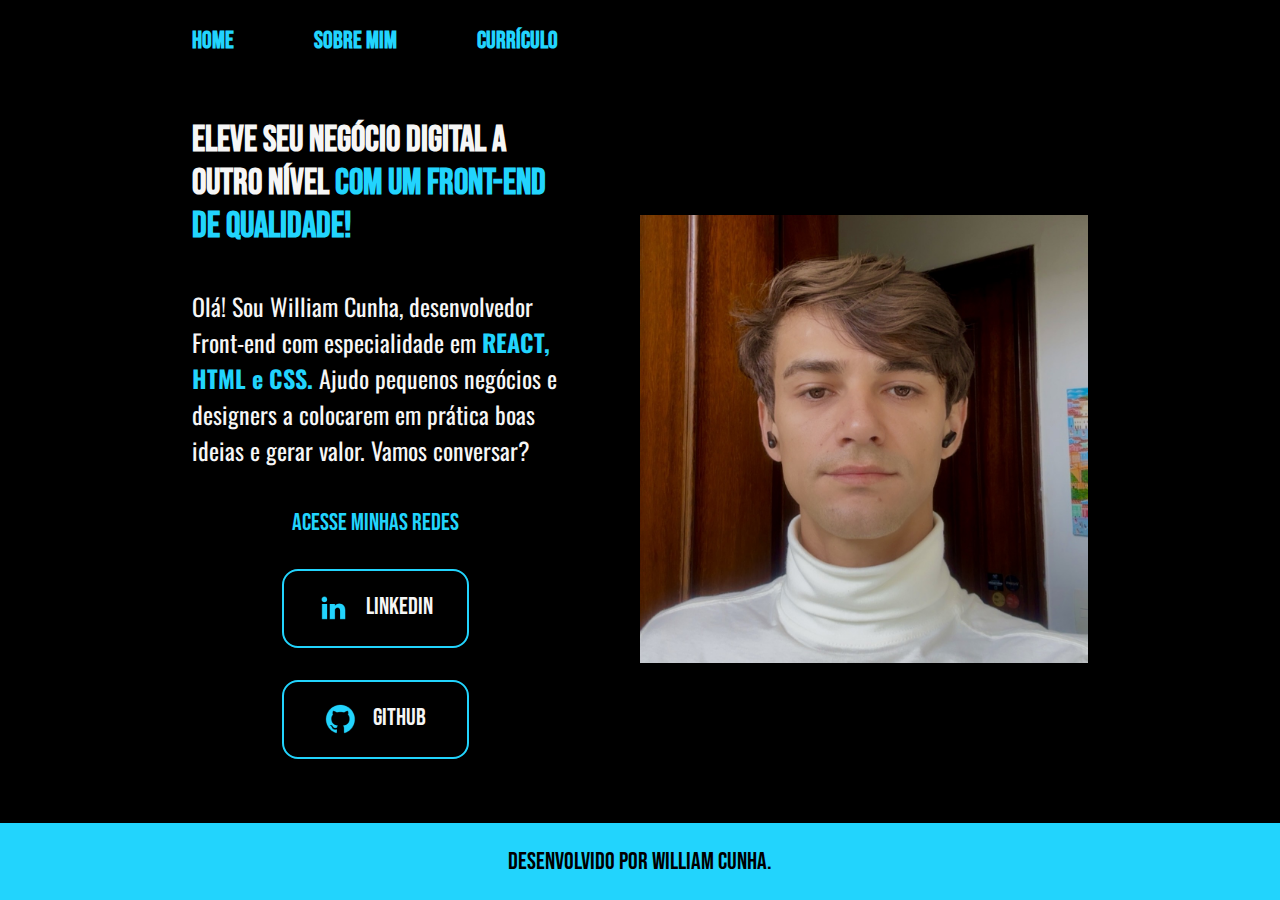
<file: index.html>
<!DOCTYPE html>
<html lang="pt-br">
<head>
    <meta charset="UTF-8">
    <meta http-equiv="X-UA-Compatible" content="IE-edge">
    <meta name="viewport" content="width=device-width initial-scale=1.0">
    <title>Home</title>
    <link rel="stylesheet" type="text/css" href="Estilos/style.css"/>
</head>
<body>
    <header class="cabecalho">
        <nav class="cabecalho__menu">
            <a class="cabecalho__menu__link" href="index.html">Home</a>
            <a class="cabecalho__menu__link" href="about.html">Sobre mim</a>
            <a class="cabecalho__menu__link" href="curriculo.html">Currículo</a>
        </nav>
    </header>
    <main class="apresentacao">
        <section class="apresentacao__conteudo">
            <h1 class="apresentacao__conteudo__titulo">Eleve seu negócio digital a outro nível <strong class="titulo-destaque">com um Front-end de qualidade!</strong></h1>
            <p class="apresentacao__conteudo__texto">Olá! Sou William Cunha, desenvolvedor Front-end com especialidade em <strong class="titulo-destaque-dois">REACT, HTML e CSS.</strong> Ajudo pequenos negócios e designers a colocarem em prática boas ideias e gerar valor. Vamos conversar?</p>
            <div class="apresentacao__links">
                <h2 class="apresentacao__links__subtitulo">Acesse minhas redes</h2>
                <a class="apresentacao__links__navegacao" href="https://www.linkedin.com/in/williamsilvacunha/">
                <img src="./assets/imagens/linkedin.png" alt="Logotipo linkedin" title="logo Linkedin">
                Linkedin</a>
                <a class="apresentacao__links__navegacao" href="https://github.com/wxycunha">
                <img src="./assets/imagens/github.png" alt="logotipo github"> 
                Github</a>
            </div> 
         </section>
         <img class="apresentacao__imagem" src="./assets/imagens/wcimg.jpg" alt="William Cunha - foto"  title="Foto William Cunha">
    </main>
    <footer class="rodape">
        <p>Desenvolvido por William Cunha.</p>
    </footer>
</body>
</html>
</file>
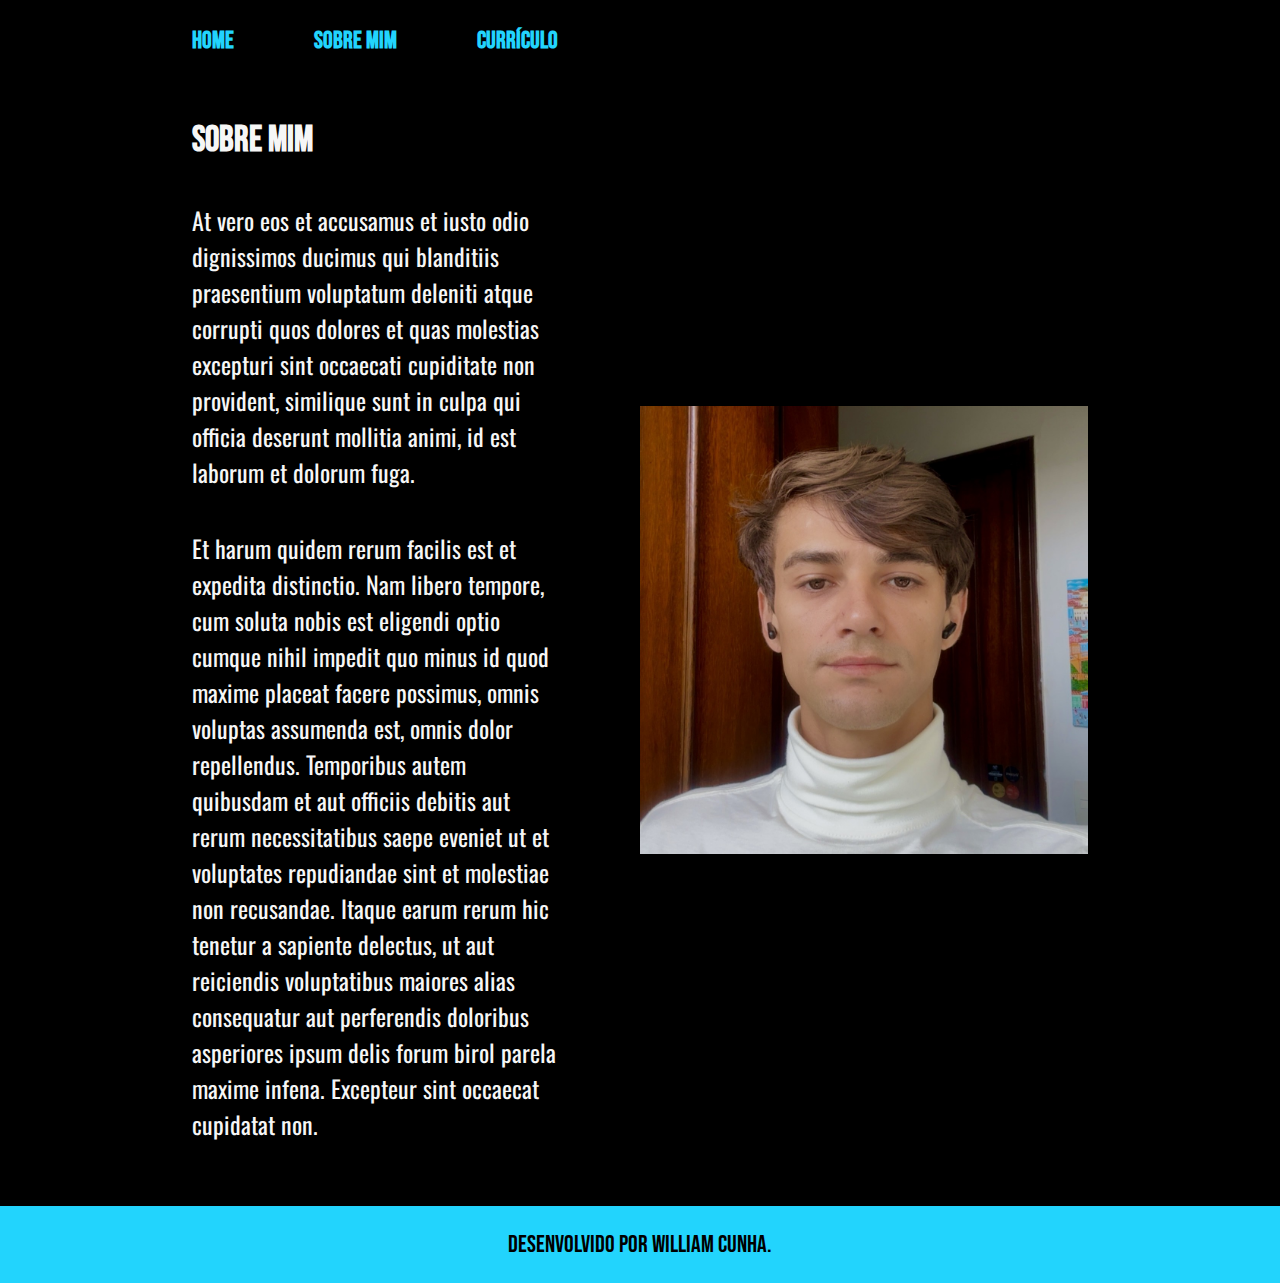
<file: about.html>
<!DOCTYPE html>
<html lang="pt-br">
<head>
    <meta charset="UTF-8">
    <meta http-equiv="X-UA-Compatible" content="IE-edge">
    <meta name="viewport" content="width=device-width initial-scale=1.0">
    <title>Sobre mim</title>
    <link rel="stylesheet" type="text/css" href="Estilos/style.css"/>
</head>
<body>
    <header class="cabecalho">
        <nav class="cabecalho__menu">
            <a class="cabecalho__menu__link" href="index.html">Home</a>
            <a class="cabecalho__menu__link" href="about.html">Sobre mim</a>
            <a class="cabecalho__menu__link" href="curriculo.html">Currículo</a>
        </nav>
    </header>
    <main class="apresentacao">
        <section class="apresentacao__conteudo">
            <h1 class="apresentacao__conteudo__titulo">Sobre mim</h1>
           <p class="apresentacao__conteudo__texto">At vero eos et accusamus et iusto odio dignissimos ducimus qui blanditiis praesentium voluptatum deleniti atque corrupti quos dolores et quas molestias excepturi sint occaecati cupiditate non provident, similique sunt in culpa qui officia deserunt mollitia animi, id est laborum et dolorum fuga.</p>
           <p class="apresentacao__conteudo__texto">Et harum quidem rerum facilis est et expedita distinctio. Nam libero tempore, cum soluta nobis est eligendi optio cumque nihil impedit quo minus id quod maxime placeat facere possimus, omnis voluptas assumenda est, omnis dolor repellendus. Temporibus autem quibusdam et aut officiis debitis aut rerum necessitatibus saepe eveniet ut et voluptates repudiandae sint et molestiae non recusandae. Itaque earum rerum hic tenetur a sapiente delectus, ut aut reiciendis voluptatibus maiores alias consequatur aut perferendis doloribus asperiores ipsum delis forum birol parela maxime infena. Excepteur sint occaecat cupidatat non.</p>
        </section>
        <img class="apresentacao__imagem" src="./assets/imagens/wcimg.jpg" alt="William Cunha - foto" title="Foto William Cunha">
    </main>    
    <footer class="rodape">
        <p>Desenvolvido por William Cunha.</p>
    </footer>
</body>
</html>
</file>
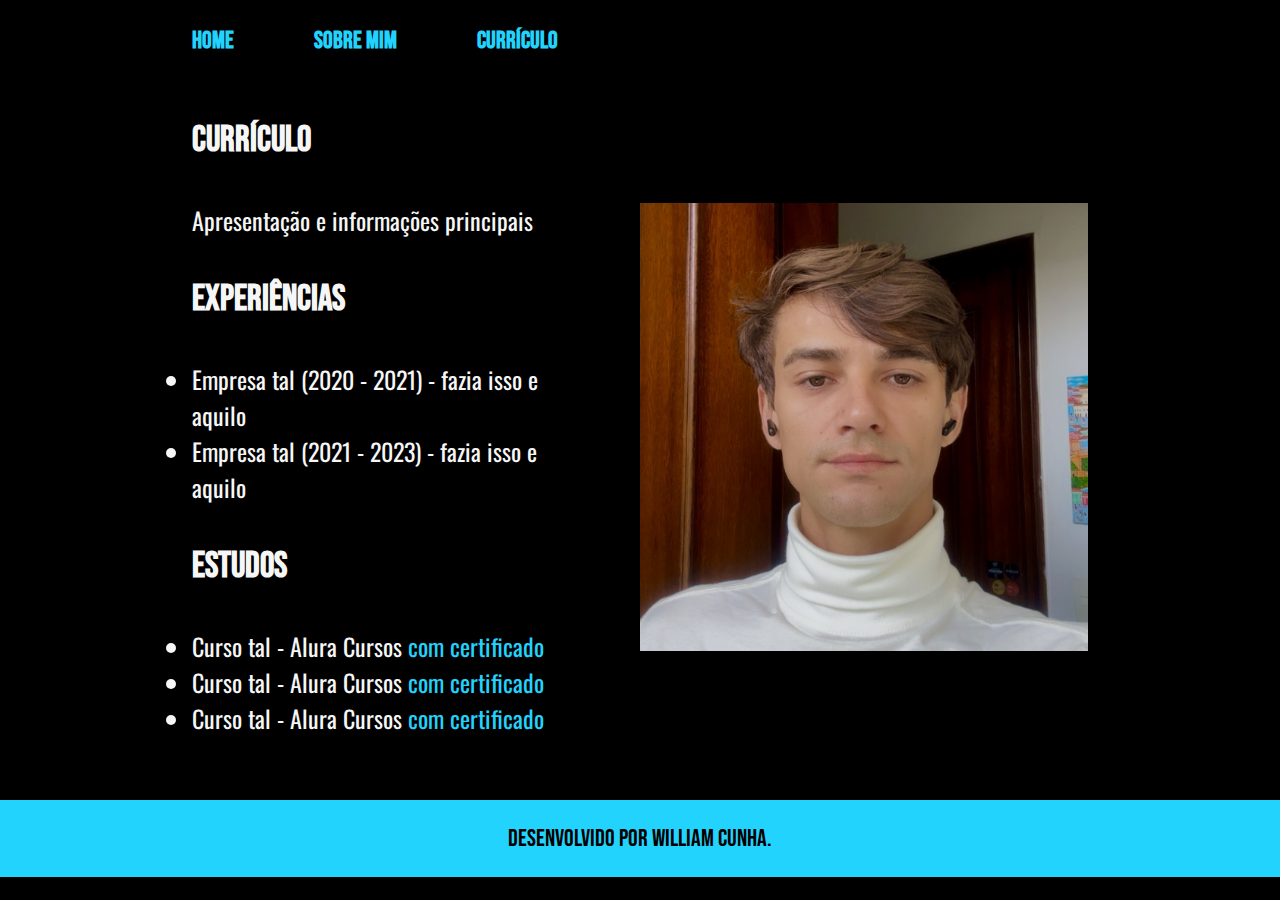
<file: curriculo.html>
<!DOCTYPE html>
<html lang="pt-br">
<head>
    <meta charset="UTF-8">
    <meta http-equiv="X-UA-Compatible" content="IE-edge">
    <meta name="viewport" content="width=device-width initial-scale=1.0">
    <title>Curriculo</title>
    <link rel="stylesheet" type="text/css" href="Estilos/style.css"/>
</head>
<body>
    <header class="cabecalho">
        <nav class="cabecalho__menu">
            <a class="cabecalho__menu__link" href="index.html">Home</a>
            <a class="cabecalho__menu__link" href="about.html">Sobre mim</a>
            <a class="cabecalho__menu__link" href="curriculo.html">Currículo</a>
        </nav>
    </header>
   <main class="apresentacao">
        <section class="apresentacao__conteudo">
            <h1 class="apresentacao__conteudo__titulo">Currículo</h1>
            <p class="apresentacao__conteudo__texto">
                Apresentação e informações principais
            </p>
            <h2 class="apresentacao__conteudo__titulo">Experiências</h2>
            <ul class="apresentacao__conteudo__texto">
                <li> Empresa tal (2020 - 2021) - fazia isso e aquilo </li>
                <li> Empresa tal (2021 - 2023) - fazia isso e aquilo </li>
            </ul>
            <h2 class="apresentacao__conteudo__titulo">Estudos</h2>
            <div class="apresentacao__conteudo__texto">
            <ul class="apresentacao__conteudo__texto">
                <li>Curso tal - Alura Cursos <a href="linkdocertificado">com certificado</a> </li>
                <li>Curso tal - Alura Cursos <a href="linkdocertificado">com certificado</a></li>
                <li>Curso tal - Alura Cursos <a href="linkdocertificado">com certificado</a></li>
            </ul>
            </div>    
        </section>
        <img class="apresentacao__imagem" src="./assets/imagens/wcimg.jpg" alt="William Cunha - foto"  title="Foto William Cunha">
    </main> 
     <footer class="rodape">
        <p>Desenvolvido por William Cunha.</p>
    </footer>
</body>
</html>
</file>
<file: Estilos/style.css>
@import url('https://fonts.googleapis.com/css2?family=Bebas+Neue&family=Oswald:wght@200..700&family=Roboto:ital,wght@0,100..900;1,100..900&display=swap');

:root{
    --cor-primaria: #000000;
    --cor-secundaria: #f6f6f6;
    --cor-terciaria: #22D4FD;
    --cor-hover: #272727;
    --fonte-primaria: "Bebas Neue", sans-serif;
    --fonte-secundaria: "Oswald", sans-serif;
}
*{
    margin: 0;
    padding: 0;
}

body {
    box-sizing: border-box;
    background-color: var(--cor-primaria);
    color: var(--cor-secundaria);
}
.cabecalho {
    padding: 2% 0% 0% 15%;
}

.cabecalho__menu {
    display: flex;
    gap: 80px;
}

.cabecalho__menu__link {
    color: var(--cor-terciaria);
    font-family: var(--fonte-primaria);
    font-size: 1.5rem;
    font-weight: 600;
    text-decoration: none;
} 

.apresentacao {
    display: flex;
    padding: 5% 15%;
    align-items: center;
    gap: 82px;
    justify-content: space-between;
}


.apresentacao__conteudo {
    width: 50%;
    display: flex;
    flex-direction: column;
    gap: 40px;
}

.apresentacao__conteudo__titulo{
    font-size: 2.25rem;
    font-family: var(--fonte-primaria);
}

.titulo-destaque {
    color: var(--cor-terciaria);
}

.apresentacao__conteudo__texto{
    font-size: 1.5rem;
    font-family: var(--fonte-secundaria);
}
.titulo-destaque-dois{
   color: var(--cor-terciaria);
   font-size: 1.5rem;
}

.apresentacao__links{
    display: flex;
    flex-direction: column;
    justify-content: space-between;
    align-items: center;
    gap: 32px;
}
.apresentacao__links__subtitulo{
    font-family: var(--fonte-primaria);
    font-weight: 400;  
    color: var(--cor-terciaria);
}

.apresentacao__links__navegacao{
    justify-content: center;
    gap: 16px;
    display: flex;
    color: var(--cor-secundaria);
    font-family: var(--fonte-primaria);
    width: 50%;
    text-align: center;
    border: 2px solid var(--cor-terciaria);
    border-radius: 16px;
    font-size: 1.5rem;
    text-decoration: none;
    padding: 21.5px 0;
    transition: background-color 0.3s ease;
}
/* #2BA84A cor verde*/
.apresentacao__links__navegacao:hover{
    background-color: var(--cor-hover);
    
}

.apresentacao__imagem{
    width: 50%;
}
.rodape{
    background-color: var(--cor-terciaria);
    color: var(--cor-primaria);
    text-align: center;
    padding: 24px;
    font-family: var(--fonte-primaria);
    font-weight: 400px;
    font-size: 1.5rem;    
}

.apresentacao__conteudo__texto a{
    text-decoration: none;
    color: var(--cor-terciaria);
}
@media (max-width: 1200px) {
    .cabecalho{
        padding: 10%;
    }
    .cabecalho__menu{
        justify-content: center;
    }
    .apresentacao{
        flex-direction: column-reverse;
        padding: 5%;
        }
    .apresentacao__conteudo{
        width: auto;
    }
}
</file>
